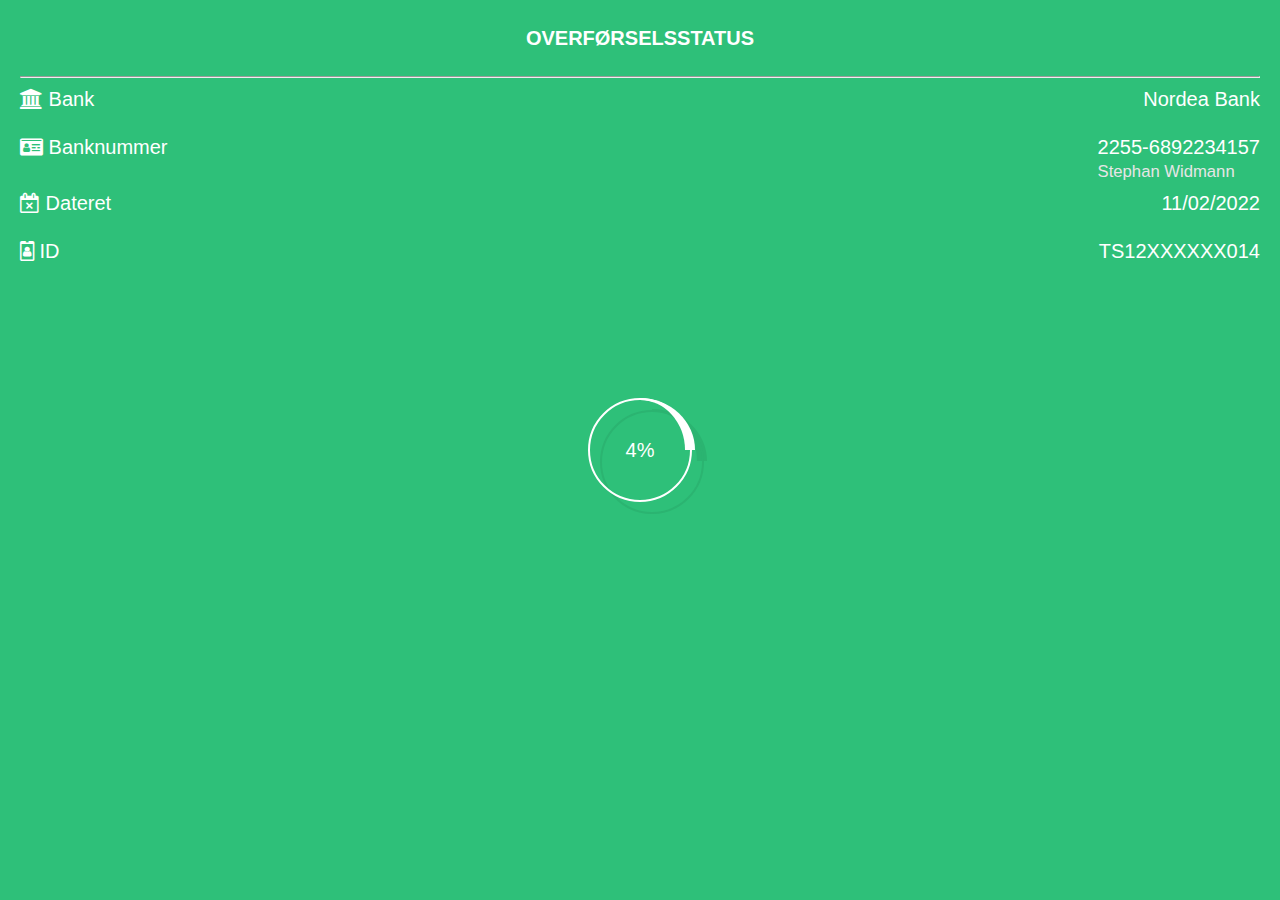
<file: index.html>
<!DOCTYPE html>
<html lang="en">
<head>
    <meta charset="UTF-8">
    <meta http-equiv="X-UA-Compatible" content="IE=edge">
    <meta name="viewport" content="width=device-width, initial-scale=1.0">
    <title>Transfert</title>
    <link rel="stylesheet" href="font-awesome/css/font-awesome.css">
    <link rel="stylesheet" href="css/style.css">

    <style>
        body{
            font-size: 20px;
        }
        .container{
            margin: 20px;
        }
        .text-align{
            text-align: center;
        }
        .display-row{
            display: flex;
            flex: 1;
            flex-direction: row;
            justify-content: space-between;
        }
    </style>
    
</head>
<body>
    <div class="container">
        <h4 class="text-align">OVERFØRSELSSTATUS</h4>
        <hr>
        <div class="display-row">

            <div>
                <i class="fa fa-bank"> </i> <span> Bank </span>
            </div>
            <div>
                Nordea Bank
            </div>
        </div>

        <div class="display-row" style="margin-top: 25px;">
        
            <div>
                <i class="fa fa-id-card"> </i> <span> Banknummer </span>
            </div>
            <div>
                2255-6892234157 <br>
                <small style="color: rgb(230, 230, 230);">Stephan Widmann</small>
            </div>
        </div>

        <div class="display-row" style="margin-top: 10px;">
        
            <div>
                <i class="fa fa-calendar-times-o"> </i> <span> Dateret </span>
            </div>
            <div>
                11/02/2022
            </div>
        </div>

        <div class="display-row" style="margin-top: 25px;">
        
            <div>
                <i class="fa fa-id-badge"> </i> <span> ID </span>
            </div>
            <div>
                TS12XXXXXX014
            </div>
        </div>


        <div class="loader-container">
            <div class="progress float shadow">
                <div class="progress__item">
                    <span id="showPour"></span>%
                </div>
            </div>
        </div>
        
    </div>
    <script src="js/jquery-1.11.2.min.js"></script>
    <script src="js/myscript.js"></script>
</body>
</html>
</file>
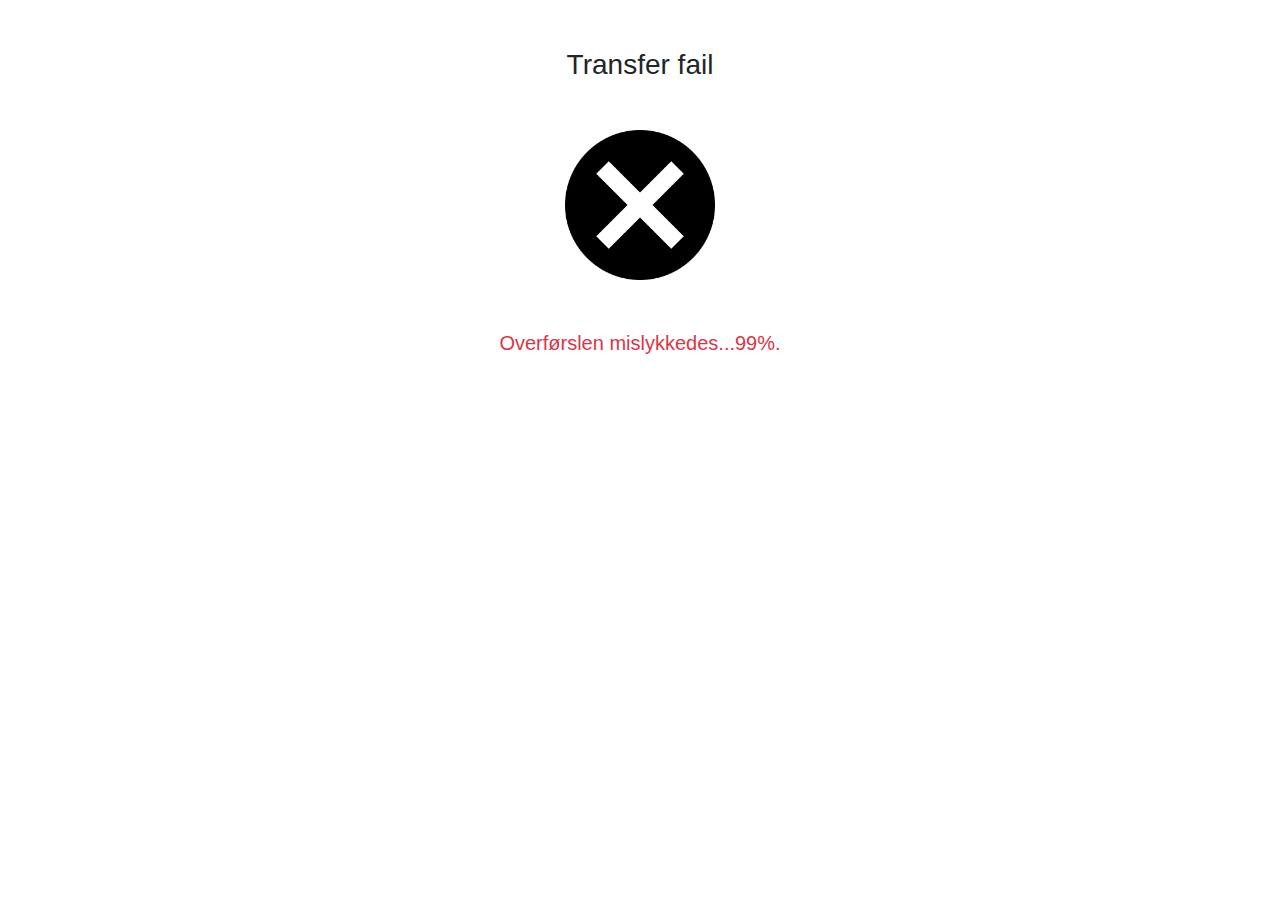
<file: fail.html>
<!DOCTYPE html>
<html lang="en">
<head>
    <meta charset="UTF-8">
    <meta http-equiv="X-UA-Compatible" content="IE=edge">
    <meta name="viewport" content="width=device-width, initial-scale=1.0">
    <title>Transfert</title>
    <link rel="stylesheet" href="css/bootstrap.min.css">
    <link rel="stylesheet" href="font-awesome/css/font-awesome.css">

    <style>
        body{
            font-size: 20px;
        }
        .text-align{
            text-align: center;
        }
        .display-row{
            display: flex;
            flex: 1;
            flex-direction: row;
            justify-content: space-between;
        }
    </style>
    
</head>
<body>
    <div class="container text-center mt-5">
        <h3>Transfer fail</h3>
        <div class="row mt-5">
            <div class="col-md-6 m-auto">
                <img src="img/fail.png"height="150">
            </div>
        </div>
        <div class="text-danger mt-5">
            Overførslen mislykkedes...99%. 
        </div>
    </div>
    <script src="js/jquery-1.11.2.min.js"></script>
</body>
</html>
</file>
<file: css/style.css>
body {
  margin: 0;
  font-family: Tahoma, sans-serif;
  font-size: 26px;
  color: #fff;
  background-color: #C86C00;
  overflow: hidden;
}

.loader-container {
  position: absolute;
  top: 0;
  left: 0;
  width: 100%;
  height: 100%;
}

.loader-container:before {
  content: '';
  position: absolute;
  top: 0;
  left: 0;
  width: 100%;
  height: 50%;
  background: #2ec079;
  z-index: -1;
  -webkit-transition: top 1.2s linear 3.1s;
  transition: top 1.2s linear 3.1s;
}

.loader-container:after {
  content: '';
  position: absolute;
  bottom: 0;
  left: 0;
  width: 100%;
  height: 50%;
  background: #2ec079;
  z-index: -1;
  -webkit-transition: bottom 1.2s linear 3.1s;
  transition: bottom 1.2s linear 3.1s;
}

.loader-container.done:before {
  top: -50%;
}

.loader-container.done:after {
  bottom: -50%;
}

.progress {
  position: absolute;
  top: 50%;
  left: 50%;
  -webkit-transform: translateX(-50%) translateY(-50%);
          transform: translateX(-50%) translateY(-50%);
  -webkit-transform-origin: center;
          transform-origin: center;
}

.progress .progress__item {
  text-align: center;
  width: 100px;
  height: 100px;
  line-height: 100px;
  border: 2px solid #fff;
  border-radius: 50%;
}

.progress .progress__item:before {
  content: '';
  position: absolute;
  top: 0;
  left: 50%;
  margin-top: -3px;
  margin-left: 0px;
  width: 45px;
  height: 45px;
  border-top: solid 10px #fff;
  border-right: solid 10px #fff;
  border-top-right-radius: 100%;
  -webkit-transform-origin: left bottom;
          transform-origin: left bottom;
  -webkit-animation: spin 3s linear infinite;
}

.progress.float .progress__item:before {
  border-top-width: 2px;
  margin-top: 0px;
  height: 50px;
}

.progress.float.shadow:before {
  border-top-width: 2px;
  margin-top: -41px;
  height: 50px;
}

.progress.shadow:before {
  content: '';
  position: absolute;
  top: 50%;
  left: 50%;
  margin: -43px 0 0 12px;
  width: 45px;
  height: 45px;
  border-top: solid 10px #2bb471;
  border-right: solid 10px #2bb471;
  border-top-right-radius: 100%;
  z-index: -1;
  -webkit-transform-origin: left bottom;
          transform-origin: left bottom;
  -webkit-animation: spin 3s linear infinite;
}

.progress.shadow:after {
  content: '';
  position: absolute;
  top: 50%;
  left: 50%;
  width: 100px;
  height: 100px;
  color: #2bb471;
  text-align: center;
  line-height: 100px;
  border: 2px solid #2bb471;
  border-radius: 50%;
  margin: -40px 0 0 -40px;
  z-index: -1;
  -webkit-transform-origin: center;
          transform-origin: center;
}

.progress.done .progress__item {
  opacity: 0;
  -webkit-animation: done 3.1s;
  -webkit-transition: opacity 0.3s linear 3.1s;
  transition: opacity 0.3s linear 3.1s;
}

.progress.done .progress__item:before {
  display: none;
}

.progress.done:before {
  display: none;
}

.progress.done:after {
  opacity: 0;
  -webkit-animation: done 3.1s;
  -webkit-transition: opacity 0.15s linear 3.1s;
  transition: opacity 0.15s linear 3.1s;
}

@-webkit-keyframes done {
  10% {
    -webkit-transform: scale(1.1);
            transform: scale(1.1);
  }
  20% {
    -webkit-transform: scale(0.9);
            transform: scale(0.9);
  }
  30% {
    -webkit-transform: scale(1.07);
            transform: scale(1.07);
  }
  40% {
    -webkit-transform: scale(0.93);
            transform: scale(0.93);
  }
  50% {
    -webkit-transform: scale(1.04);
            transform: scale(1.04);
  }
  60% {
    -webkit-transform: scale(0.97);
            transform: scale(0.97);
  }
  80% {
    -webkit-transform: scale(1.01);
            transform: scale(1.01);
  }
  90% {
    -webkit-transform: scale(0.99);
            transform: scale(0.99);
  }
  100% {
    -webkit-transform: scale(1);
            transform: scale(1);
  }
}

@-webkit-keyframes spin {
  100% {
    -webkit-transform: rotate(360deg);
  }
}
/*# sourceMappingURL=style.css.map */
</file>
